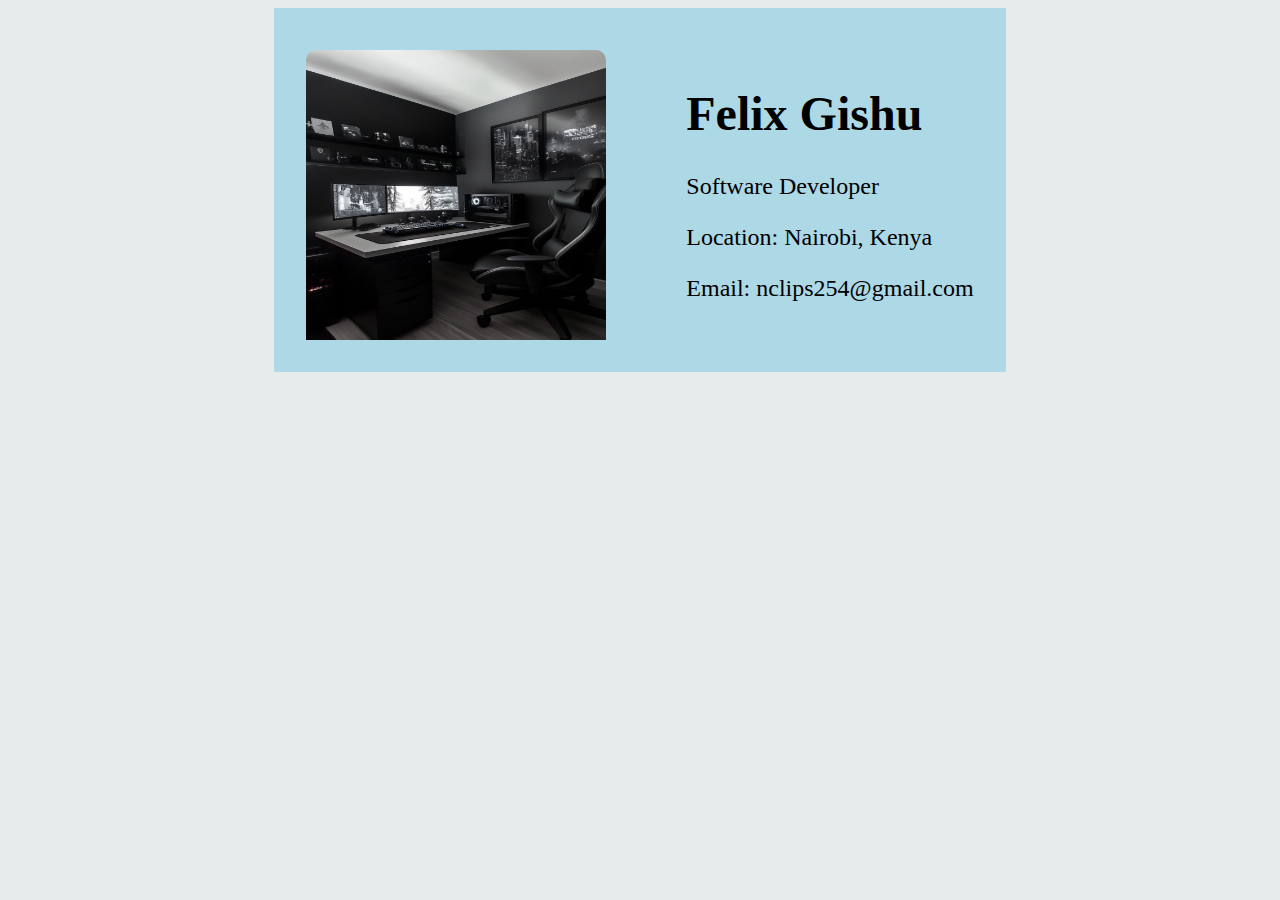
<file: business card/index.html>
<!DOCTYPE html>
<html lang="en">
<head>
    <meta charset="UTF-8">
    <meta name="viewport" content="width=100, initial-scale=1.0">
    <title>Business Card</title>
    <link rel="stylesheet" href="styles.css">
</head>
<body>
   <div class="buzz-wrapper">
     <div class="img-wrapper">
        <img src="gaming setup ideas.jpeg" alt="Business Card" class="img-card">
    </div>
    <div class="content-wrapper">
        <h1>Felix Gishu</h1>
        <p>Software Developer</p>
        <p>Location: Nairobi, Kenya</p>
        <p>Email: nclips254@gmail.com</p>
    </div>
   </div>
</body>
</html>
</file>
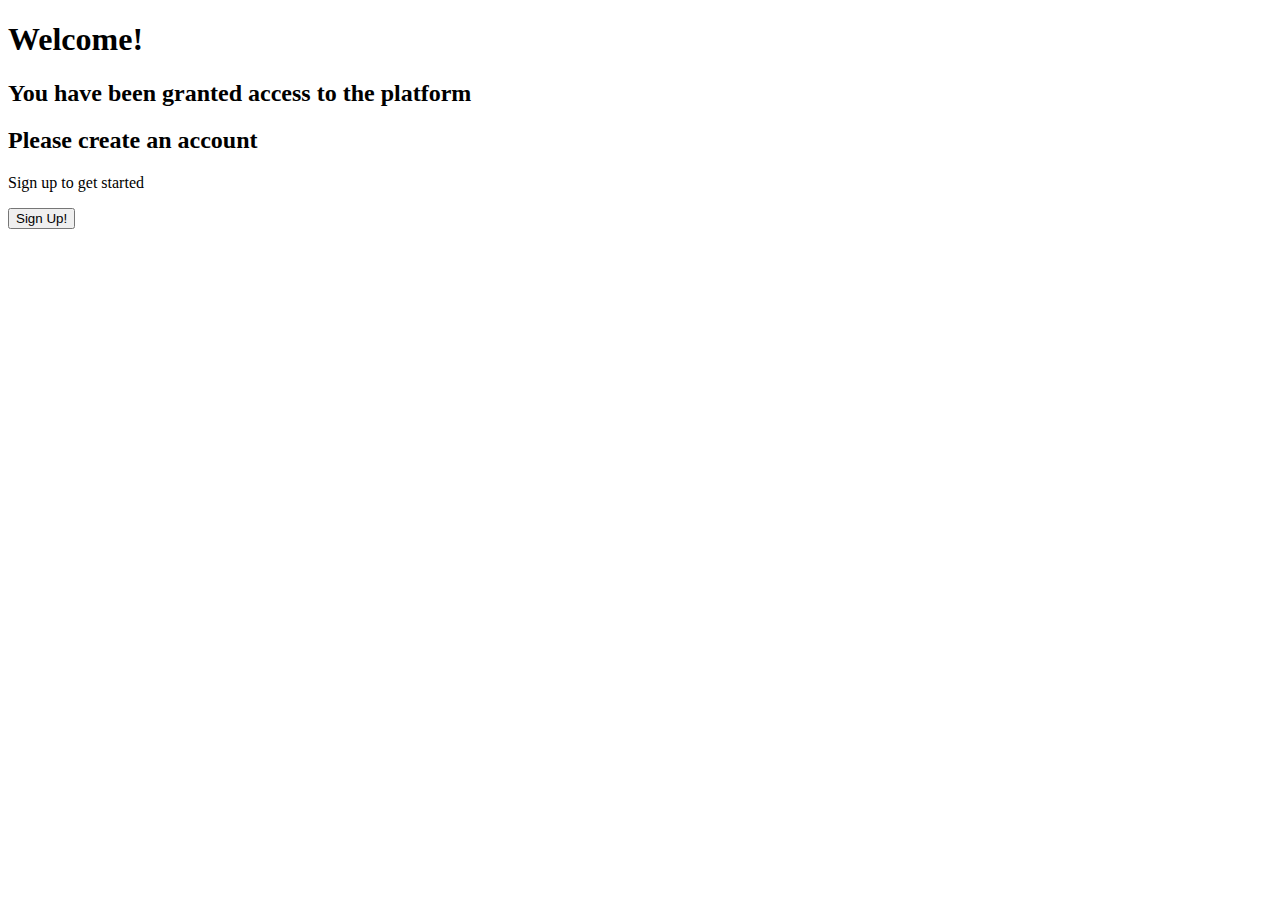
<file: form-test/index.html>
<!DOCTYPE html>
<html lang = en>
<head>
    <title> Trial</title>
</head>

<body>
    <div class="sign-up-container">
        <div class="form-header">
        <h1>Welcome!</h1>
        <h2>You have been granted access to the platform</h2>
        <h2>Please create an account</h2>
        <p>Sign up to get started</p>
    </div>
    <div class="form-btn">
    <button>Sign Up!</button>
    </div>
    </div>
</body>
</html>
</file>
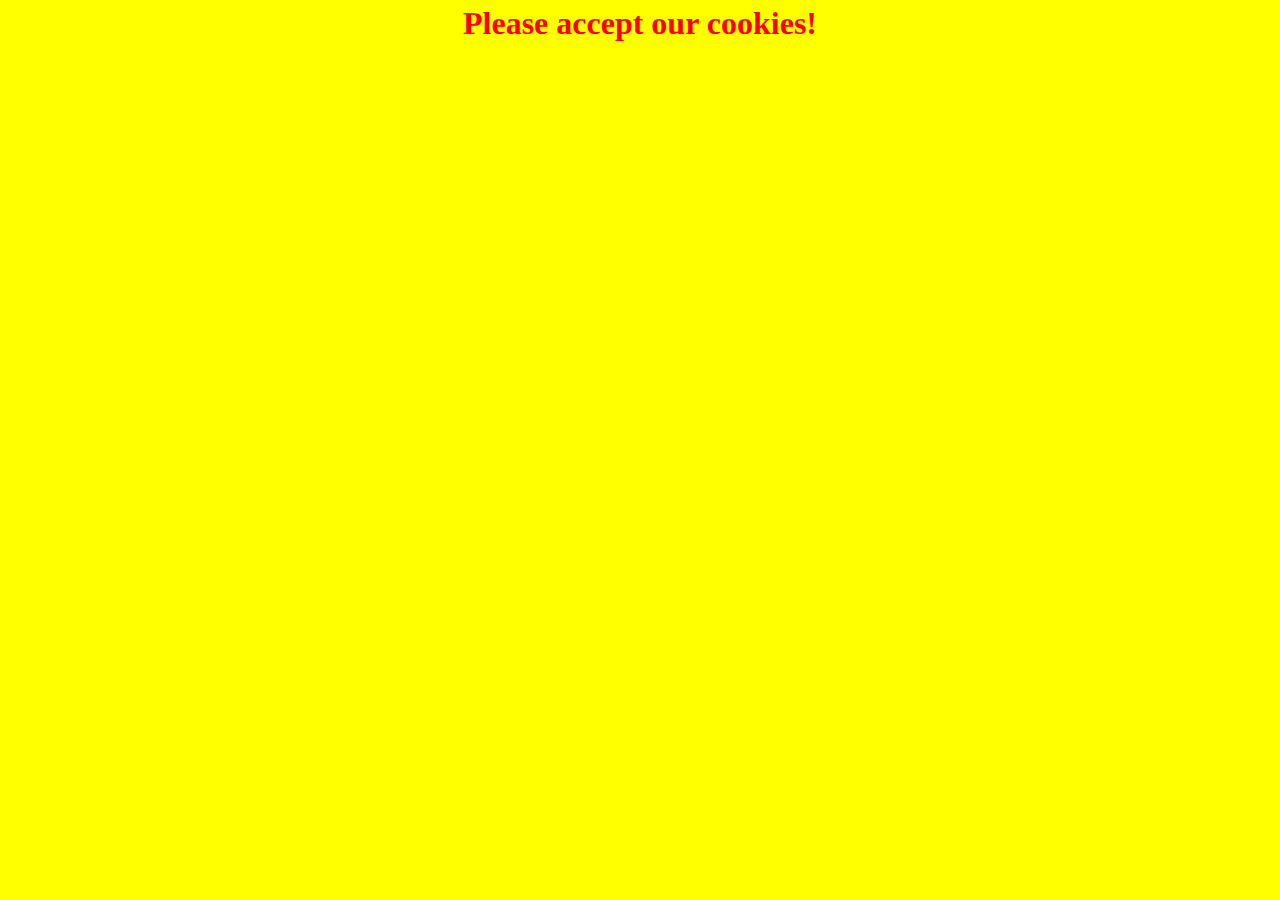
<file: google clone/index.html>
<!DOCTYPE html>
<html lang="en">
<head>
    <meta charset="UTF-8">
    <meta name="viewport" content="width=device-width, initial-scale=1.0">
    <title>google</title>
    <link rel="stylesheet" href="style.css">
</head>
<body>
    Please accept our cookies!
</body>
</html>
</file>
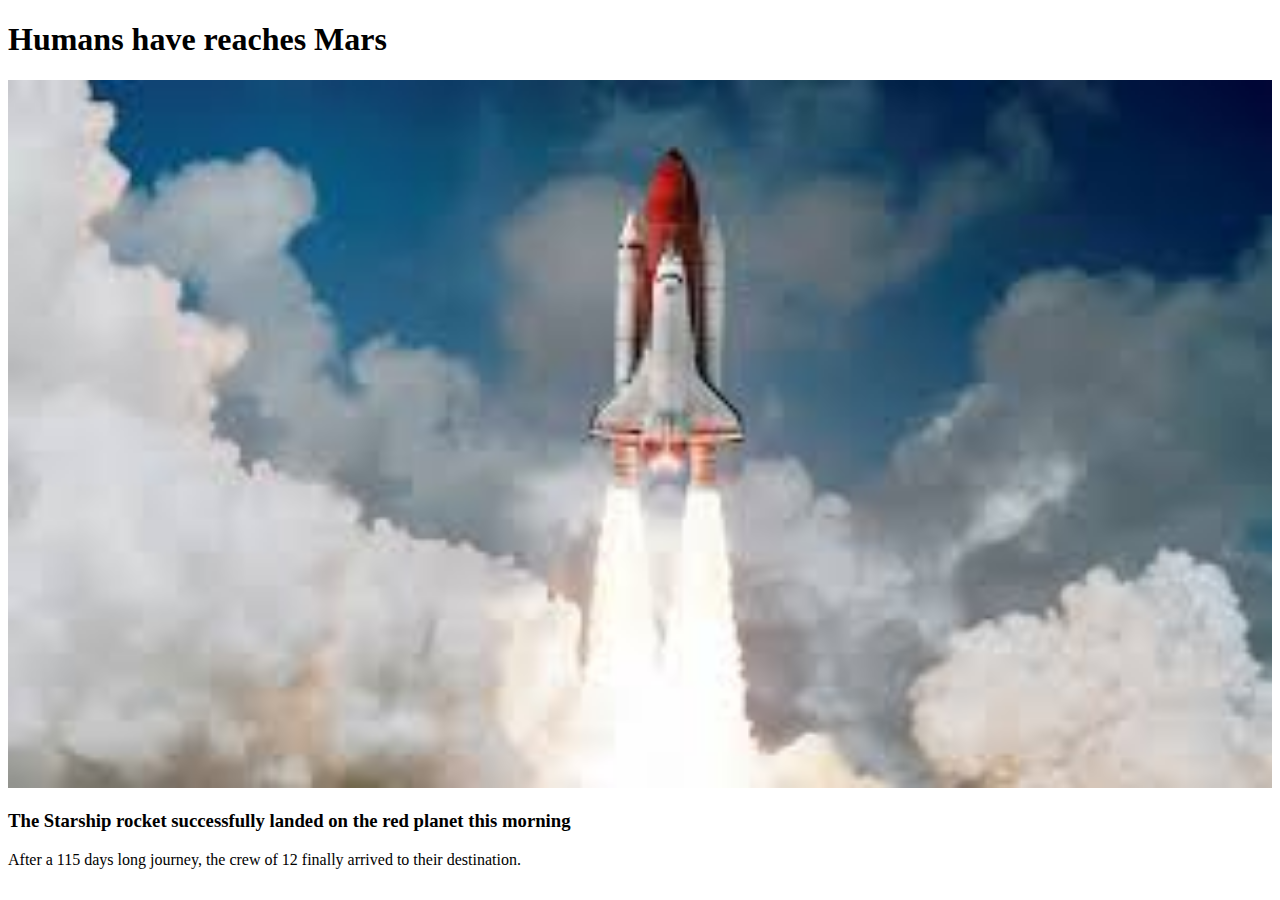
<file: test_news_article/index.html>
<!DOCTYPE html>
<html lang="en">
<head>
    <meta charset="UTF-8">
    <meta name="viewport" content="width=device-width, initial-scale=1.0">
    <title>Document</title>
</head>
<body>
    <h1>Humans have reaches Mars</h1>

    <img src="./assets/shuttle.jpg" alt="space-ship launch" width="100%">

    <h3>The Starship rocket successfully landed on
         the red planet this morning </h3>

         <p>After a 115 days long journey, the crew of 12 finally arrived
            to their destination.
        </p>

</body>
</html>
</file>
<file: business card/styles.css>
body{
    background-color: rgb(230, 235, 235);
    font-size: 1.5rem;
    font-family: 'Times New Roman', Times, serif;
    display: flex;
    justify-content: center;
}
.buzz-wrapper{
    background-color: lightblue;
    display: flex;
    justify-content: center;
    align-items: center;
    max-width: fit-content;
    min-height:auto;
    gap: 5rem;
    padding: 2rem;

}
.img-wrapper{
    width: 300px;
    height: 300px;
    display: flex;
    overflow:hidden;
}
.img-card{
    display: flex;
    align-items: flex-start;
    width:100%;
    height:100%;
    border-radius:10px;
    margin-top: 10px;
    margin-bottom: 10px;
}
.content-wrapper{
    font-weight: lighter;

}
</file>
<file: google clone/style.css>
*{
    margin: 0;
    padding: 0;
    box-sizing: border-box;
}

body{
    background-color: yellow;
    color: red;
    font-size: 2rem;
    font-weight:bold;
    text-align: center;
    margin-top: 5px;
}
</file>
